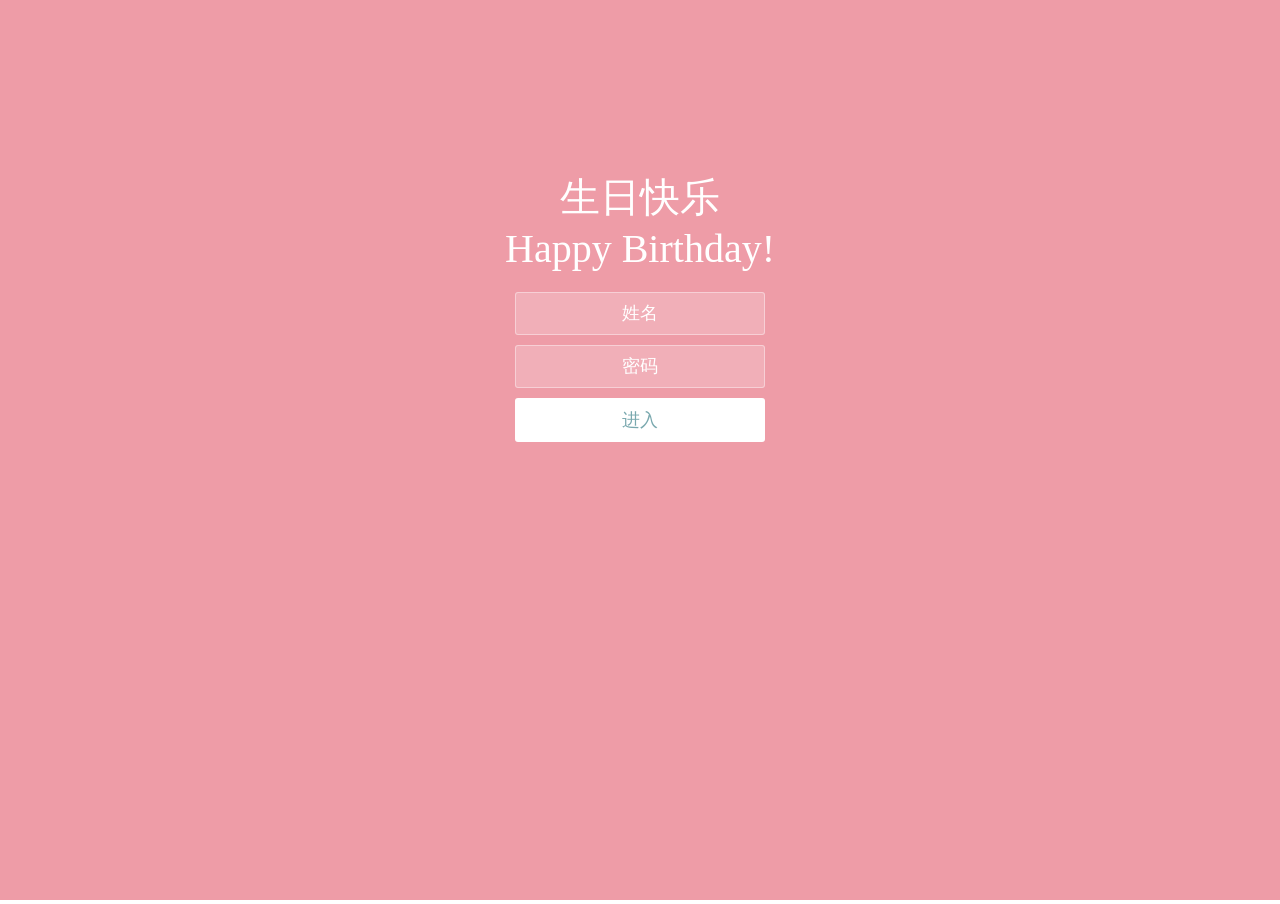
<file: index.html>
<!doctype html>
<html lang="zh">
<head>
<meta charset="UTF-8">
<meta http-equiv="X-UA-Compatible" content="IE=edge,chrome=1"> 
<meta name="viewport" content="width=device-width, initial-scale=1.0">
<title>Happy Birthday</title>
<link rel="stylesheet" type="text/css" href="css/styles.css">
</head>

<style>
.iframepage{  
-webkit-overflow-scrolling:touch;
overflow-x:scroll; 
overflow-y:hidden;
}
::-webkit-scrollbar {
width: 0px;
}
/*局部滚动的dom节点*/
.scroll-el{
 overflow:auto;
}

</style>
<body>
<iframe src="./html/login.html" id="iframepage" scrolling="no" onload="changeFrameHeight()" frameborder="0" style="width:100%" marginwidth="0" marginheight="0"></iframe>
<script src="js/jquery-2.1.1.min.js" type="text/javascript"></script>
<script src="js/jquery-1.8.4.min.js" type="text/javascript"></script>
</body>
</html>
</file>
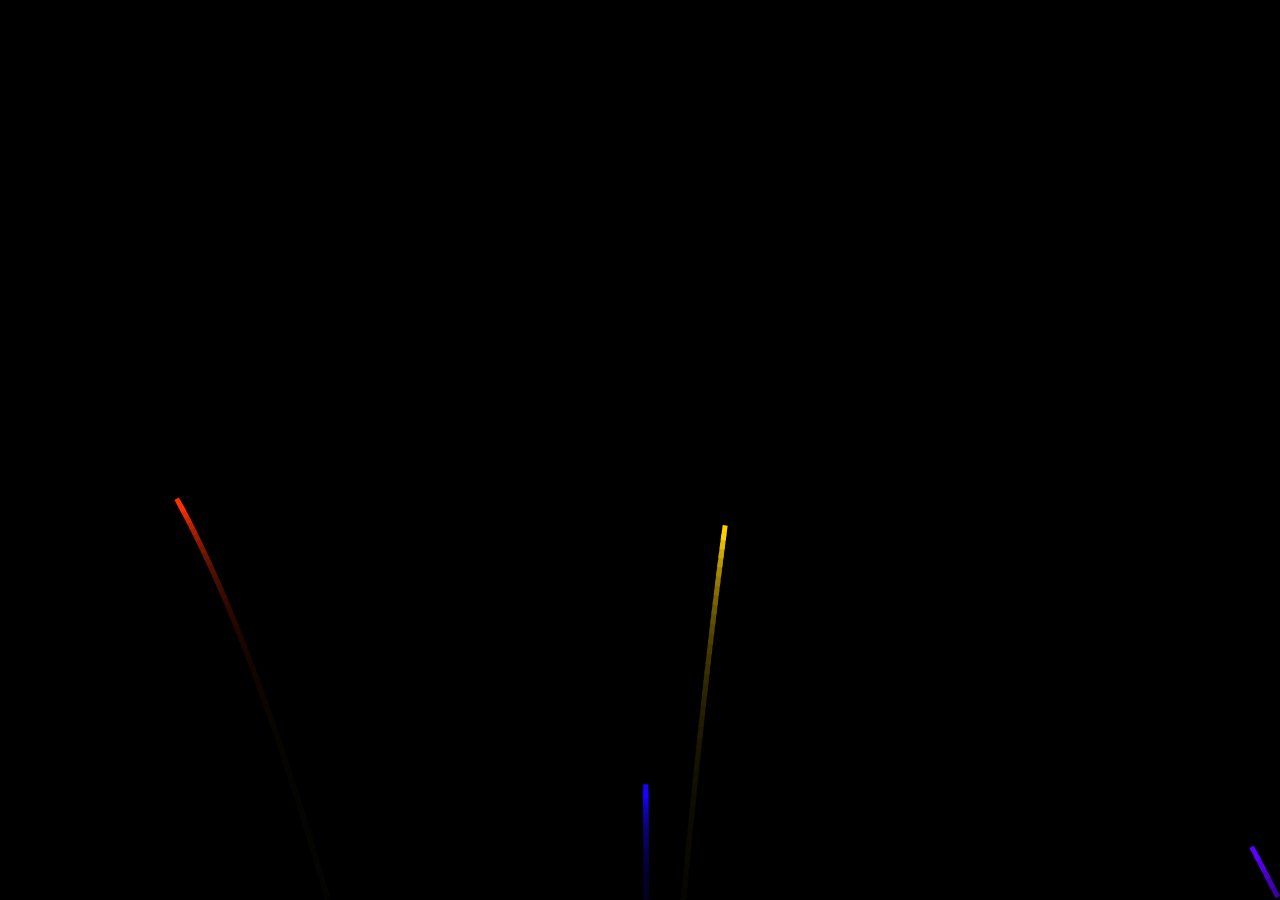
<file: html/EasterEgg.html>
<!DOCTYPE html>
<html lang="en">
<script>
var _hmt = _hmt || [];
(function() {
  var hm = document.createElement("script");
  hm.src = "https://hm.baidu.com/hm.js?c923daf3182a4b0ce01878475080aadc";
  var s = document.getElementsByTagName("script")[0]; 
  s.parentNode.insertBefore(hm, s);
})();
</script>

<head>
  <meta charset="UTF-8">
  <title>Happy Birthday!</title>
</head>
<style>
body {
  margin: 0;
  overflow: hidden;
  background: black;
}
canvas {
  position: absolute;
}</style>

<body>

  <canvas></canvas>
  <canvas></canvas>
  <canvas></canvas>

  <script>

    function GetRequest() {
      var url = decodeURI(location.search); //获取url中"?"符后的字串
      var theRequest = new Object();
      if (url.indexOf("?") != -1) {
        var str = url.substr(1);
        strs = str.split("&");
        for (var i = 0; i < strs.length; i++) {
          theRequest[strs[i].split("=")[0]] = unescape(strs[i].split("=")[1]);
        }
      }
      return theRequest;
    }
    class Shard {
      constructor(x, y, hue) {
        this.x = x;
        this.y = y;
        this.hue = hue;
        this.lightness = 50;
        this.size = 15 + Math.random() * 10;
        const angle = Math.random() * 2 * Math.PI;
        const blastSpeed = 1 + Math.random() * 6;
        this.xSpeed = Math.cos(angle) * blastSpeed;
        this.ySpeed = Math.sin(angle) * blastSpeed;
        this.target = getTarget();
        this.ttl = 100;
        this.timer = 0;
      }
      draw() {
        ctx2.fillStyle = `hsl(${this.hue}, 100%, ${this.lightness}%)`;
        ctx2.beginPath();
        ctx2.arc(this.x, this.y, this.size, 0, 2 * Math.PI);
        ctx2.closePath();
        ctx2.fill();
      }
      update() {
        if (this.target) {
          const dx = this.target.x - this.x;
          const dy = this.target.y - this.y;
          const dist = Math.sqrt(dx * dx + dy * dy);
          const a = Math.atan2(dy, dx);
          const tx = Math.cos(a) * 5;
          const ty = Math.sin(a) * 5;
          this.size = lerp(this.size, 1.5, 0.05);

          if (dist < 5) {
            this.lightness = lerp(this.lightness, 100, 0.01);
            this.xSpeed = this.ySpeed = 0;
            this.x = lerp(this.x, this.target.x + fidelity / 2, 0.05);
            this.y = lerp(this.y, this.target.y + fidelity / 2, 0.05);
            this.timer += 1;
          } else
            if (dist < 10) {
              this.lightness = lerp(this.lightness, 100, 0.01);
              this.xSpeed = lerp(this.xSpeed, tx, 0.1);
              this.ySpeed = lerp(this.ySpeed, ty, 0.1);
              this.timer += 1;
            } else {
              this.xSpeed = lerp(this.xSpeed, tx, 0.02);
              this.ySpeed = lerp(this.ySpeed, ty, 0.02);
            }
        } else {
          this.ySpeed += 0.05;
          //this.xSpeed = lerp(this.xSpeed, 0, 0.1);
          this.size = lerp(this.size, 1, 0.05);

          if (this.y > c2.height) {
            shards.forEach((shard, idx) => {
              if (shard === this) {
                shards.splice(idx, 1);
              }
            });
          }
        }
        this.x = this.x + this.xSpeed;
        this.y = this.y + this.ySpeed;
      }
    }


    class Rocket {
      constructor() {
        const quarterW = c2.width / 4;
        this.x = quarterW + Math.random() * (c2.width - quarterW);
        this.y = c2.height - 15;
        this.angle = Math.random() * Math.PI / 4 - Math.PI / 6;
        this.blastSpeed = 6 + Math.random() * 7;
        this.shardCount = 15 + Math.floor(Math.random() * 15);
        this.xSpeed = Math.sin(this.angle) * this.blastSpeed;
        this.ySpeed = -Math.cos(this.angle) * this.blastSpeed;
        this.hue = Math.floor(Math.random() * 360);
        this.trail = [];
      }
      draw() {
        ctx2.save();
        ctx2.translate(this.x, this.y);
        ctx2.rotate(Math.atan2(this.ySpeed, this.xSpeed) + Math.PI / 2);
        ctx2.fillStyle = `hsl(${this.hue}, 100%, 50%)`;
        ctx2.fillRect(0, 0, 5, 15);
        ctx2.restore();
      }
      update() {
        this.x = this.x + this.xSpeed;
        this.y = this.y + this.ySpeed;
        this.ySpeed += 0.1;
      }

      explode() {
        for (let i = 0; i < 70; i++) {
          shards.push(new Shard(this.x, this.y, this.hue));
        }
      }
    }

    console.log(GetRequest('val').val)
    // INITIALIZATION
    const [c1, c2, c3] = document.querySelectorAll('canvas');
    const [ctx1, ctx2, ctx3] = [c1, c2, c3].map(c => c.getContext('2d'));
    let fontSize = 200;
    const rockets = [];
    const shards = [];
    const targets = [];
    const fidelity = 3;
    let counter = 0;
    c2.width = c3.width = window.innerWidth;
    c2.height = c3.height = window.innerHeight;
    ctx1.fillStyle = '#000';
    const text = '艳艳，祝你生日快乐！'
    let textWidth = 99999999;

    while (textWidth > window.innerWidth) {
      ctx1.font = `900 ${fontSize--}px Arial`;
      textWidth = ctx1.measureText(text).width;
    }

    c1.width = textWidth;
    c1.height = fontSize * 1.5;
    ctx1.font = `900 ${fontSize}px Arial`;
    ctx1.fillText(text, 0, fontSize);
    const imgData = ctx1.getImageData(0, 0, c1.width, c1.height);
    for (let i = 0, max = imgData.data.length; i < max; i += 4) {
      const alpha = imgData.data[i + 3];
      const x = Math.floor(i / 4) % imgData.width;
      const y = Math.floor(i / 4 / imgData.width);

      if (alpha && x % fidelity === 0 && y % fidelity === 0) {
        targets.push({ x, y });
      }
    }

    ctx3.fillStyle = '#FFF';
    ctx3.shadowColor = '#FFF';
    ctx3.shadowBlur = 25;

    // ANIMATION LOOP
    (function loop() {
      ctx2.fillStyle = "rgba(0, 0, 0, .1)";
      ctx2.fillRect(0, 0, c2.width, c2.height);
      //ctx2.clearRect(0, 0, c2.width, c2.height);
      counter += 1;

      if (counter % 15 === 0) {
        rockets.push(new Rocket());
      }
      rockets.forEach((r, i) => {
        r.draw();
        r.update();
        if (r.ySpeed > 0) {
          r.explode();
          rockets.splice(i, 1);
        }
      });

      shards.forEach((s, i) => {
        s.draw();
        s.update();

        if (s.timer >= s.ttl || s.lightness >= 99) {
          ctx3.fillRect(s.target.x, s.target.y, fidelity + 1, fidelity + 1);
          shards.splice(i, 1);
        }
      });

      requestAnimationFrame(loop);
    })();

    // HELPER FUNCTIONS
    const lerp = (a, b, t) => Math.abs(b - a) > 0.1 ? a + t * (b - a) : b;

    function getTarget() {
      if (targets.length > 0) {
        const idx = Math.floor(Math.random() * targets.length);
        let { x, y } = targets[idx];
        targets.splice(idx, 1);

        x += c2.width / 2 - textWidth / 2;
        y += c2.height / 2 - fontSize / 2;

        return { x, y };
      }
    }


  </script>

</body>

</html>
</file>
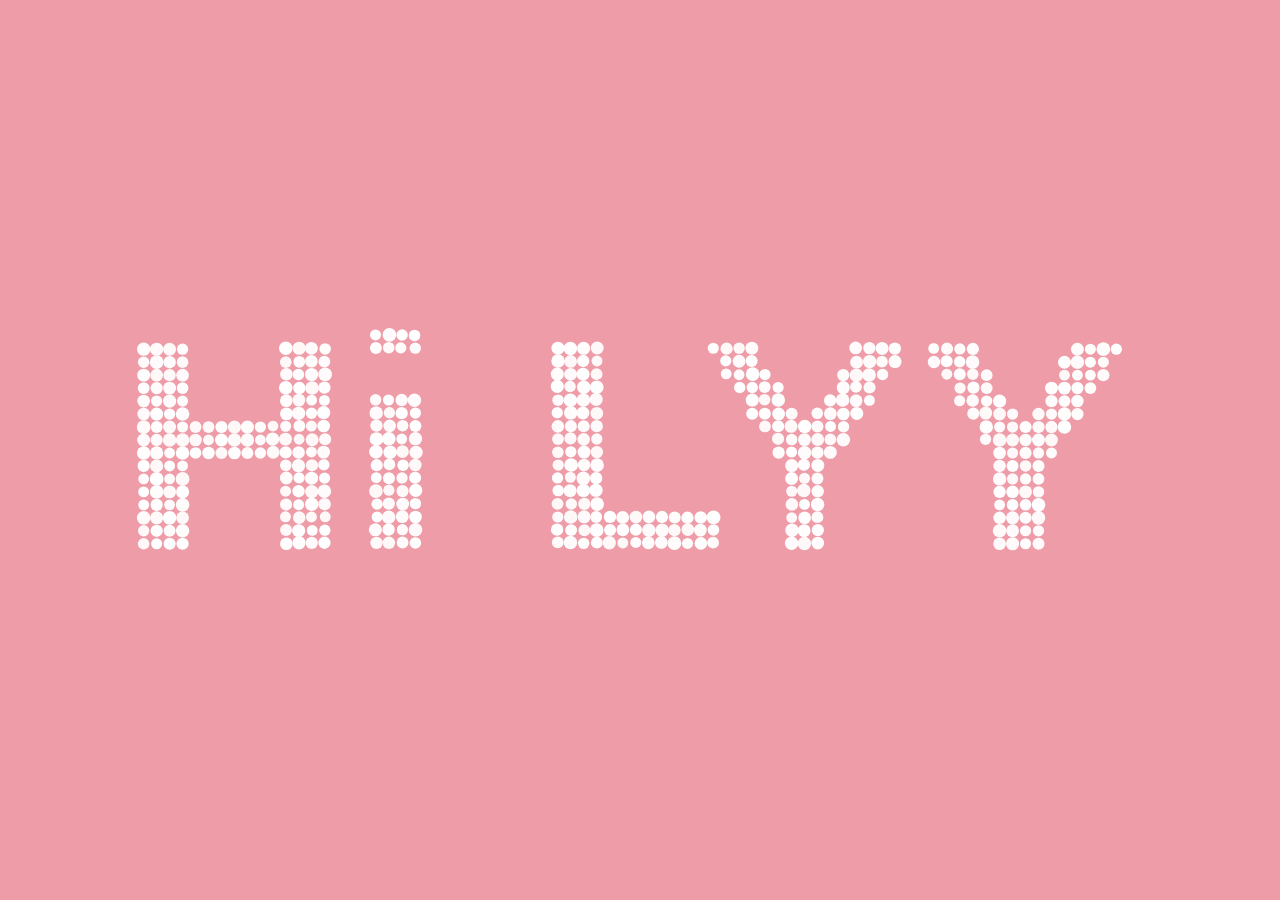
<file: html/index1.html>
<!DOCTYPE html>
<html>

<head>

  <meta charset="UTF-8">

  <title></title>

  <link rel="stylesheet" href="../css/normalizel.css">

  <link rel="stylesheet" href="../css/stylel.css" media="screen" type="text/css" />

</head>

<body>
  <canvas class="canvas"></canvas>

  <div class="help">?</div>

  <div class="ui">
    <input class="ui-input" type="text" />
    <span class="ui-return">↵</span>
  </div>

  <div class="overlay">
    <div class="tabs">
      <div class="tabs-labels"><span class="tabs-label">Commands</span><span class="tabs-label">Info</span><span
          class="tabs-label">Share</span></div>

      <div class="tabs-panels">
        <ul class="tabs-panel commands">
          <li class="commands-item"><span class="commands-item-title">Text</span><span class="commands-item-info"
              data-demo="Hello :)">Type anything</span><span class="commands-item-action">Demo</span></li>
          <li class="commands-item"><span class="commands-item-title">Countdown</span><span class="commands-item-info"
              data-demo="#countdown 10">#countdown<span class="commands-item-mode">number</span></span><span
              class="commands-item-action">Demo</span></li>
          <li class="commands-item"><span class="commands-item-title">Time</span><span class="commands-item-info"
              data-demo="#time">#time</span><span class="commands-item-action">Demo</span></li>
          <li class="commands-item"><span class="commands-item-title">Rectangle</span><span class="commands-item-info"
              data-demo="#rectangle 30x15">#rectangle<span class="commands-item-mode">width x height</span></span><span
              class="commands-item-action">Demo</span></li>
          <li class="commands-item"><span class="commands-item-title">Circle</span><span class="commands-item-info"
              data-demo="#circle 25">#circle<span class="commands-item-mode">diameter</span></span><span
              class="commands-item-action">Demo</span></li>

          <li class="commands-item commands-item--gap"><span class="commands-item-title">Animate</span><span
              class="commands-item-info" data-demo="The time is|#time|#countdown 3|#icon thumbs-up"><span
                class="commands-item-mode">command1</span>&nbsp;|<span
                class="commands-item-mode">command2</span></span><span class="commands-item-action">Demo</span></li>
        </ul>
      </div>
    </div>
  </div>

  <script src="../js/indexl.js"></script>

</body>

</html>
</file>
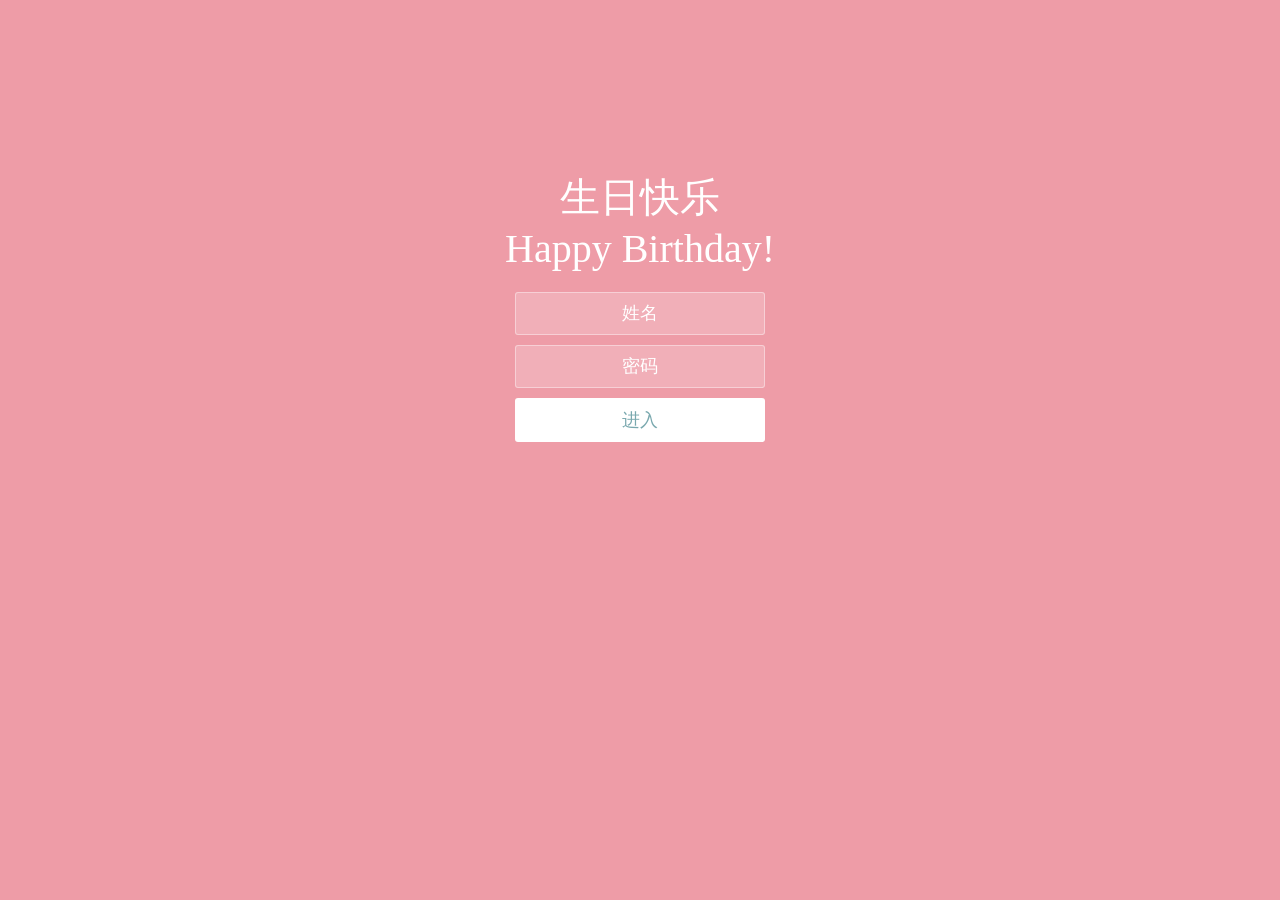
<file: html/login.html>
<!doctype html>
<html lang="zh">
<head>
<meta charset="UTF-8">
<meta http-equiv="X-UA-Compatible" content="IE=edge,chrome=1"> 
<meta name="viewport" content="width=device-width, initial-scale=1.0">
<title>Happy Birthday</title>
<link rel="stylesheet" type="text/css" href="../css/styles.css">
</head>
<body>
<div class="htmleaf-container">
	<div class="wrapper">
		<div class="container">
			<h1>生日快乐</h1>
			<h1>Happy Birthday!</h1>			
			<form class="form">
				<input id="userName" name="userName" type="text" placeholder="姓名">
				<input id="pwd" name="pwd" type="password" placeholder="密码" >
				<button type="submit" id="login-button">进入</button>
			</form>
		</div>
		<ul class="bg-bubbles">
			  <li><img src="../img/timg.gif" style="width:100%;height:100%"></li>
		      <li><img src="../img/timg.gif" style="width:100%;height:100%"></li>
		      <li><img src="../img/timg.gif" style="width:100%;height:100%"></li>
		      <li><img src="../img/timg.gif" style="width:100%;height:100%"></li>
		      <li><img src="../img/timg.gif" style="width:100%;height:100%"></li>
		      <li><img src="../img/timg.gif" style="width:100%;height:100%"></li>
		      <li><img src="../img/timg.gif" style="width:100%;height:100%"></li>
		      <li><img src="../img/timg.gif" style="width:100%;height:100%"></li>
		      <li><img src="../img/timg.gif" style="width:100%;height:100%"></li>
		      <li><img src="../img/timg.gif" style="width:100%;height:100%"></li>
		</ul>
	</div>
</div>

<script src="../js/jquery-2.1.1.min.js" type="text/javascript"></script>
<script src="../js/jquery-1.8.4.min.js" type="text/javascript"></script>

</body>
</html>
</file>
<file: css/styles.css>
* {
  box-sizing: border-box;
  margin: 0;
  padding: 0;
  font-weight: 300;
}
body {
  font-family:"Microsoft YaHei";
  color: white;
  font-weight: 300;
}
body ::-webkit-input-placeholder {
  /* WebKit browsers */
  font-family:"Microsoft YaHei";
  color: white;
  font-weight: 300;
}
body :-moz-placeholder {
  /* Mozilla Firefox 4 to 18 */
  font-family:"Microsoft YaHei";
  color: white;
  opacity: 1;
  font-weight: 300;
}
body ::-moz-placeholder {
  /* Mozilla Firefox 19+ */
  font-family:"Microsoft YaHei";
  color: white;
  opacity: 1;
  font-weight: 300;
}
body :-ms-input-placeholder {
  /* Internet Explorer 10+ */
  font-family:"Microsoft YaHei";
  color: white;
  font-weight: 300;
}
.wrapper {
  background: #ee9ca7;
  background: -webkit-linear-gradient(top left, #ee9ca7 0%, #ee9ca7 100%);
  background: linear-gradient(to bottom right, #ee9ca7 0%, #ee9ca7 100%);
  background-color:rgba(255,255,255,0.9);
  position: absolute;
  top:0;
  left: 0;
  width: 100%;
  height: 100%;
  overflow: hidden;

}

.wrapper.form-success .container h1 {
  -webkit-transform: translateY(85px);
      -ms-transform: translateY(85px);
          transform: translateY(85px);
}
.container {
  max-width: 600px;
  margin: 0 auto;
  margin-top: 7%;
  padding: 80px 0;
  height: 400px;
  text-align: center;
}
.container h1 {
  font-size: 40px;
  -webkit-transition-duration: 1s;
          transition-duration: 1s;
  -webkit-transition-timing-function: ease-in-put;
          transition-timing-function: ease-in-put;
  font-weight: 200;
}
form {
  padding: 20px 0;
  position: relative;
  z-index: 2;
}
form input {
  -webkit-appearance: none;
     -moz-appearance: none;
          appearance: none;
  outline: 0;
  border: 1px solid rgba(255, 255, 255, 0.4);
  background-color: rgba(255, 255, 255, 0.2);
  width: 250px;
  border-radius: 3px;
  padding: 10px 15px;
  margin: 0 auto 10px auto;
  display: block;
  text-align: center;
  font-family: "Microsoft YaHei";
  font-size: 18px;
  color: white;
  -webkit-transition-duration: 0.25s;
          transition-duration: 0.25s;
  font-weight: 300;
}
form input:hover {
  background-color: rgba(255, 255, 255, 0.4);
}
form input:focus {
  background-color: white;
  width: 300px;
  color: #79A8AE;
}
form button {
  -webkit-appearance: none;
     -moz-appearance: none;
          appearance: none;
  outline: 0;
  background-color: white;
  font-family: "Microsoft YaHei";
  border: 0;
  padding: 10px 15px;
  color: #79A8AE;
  border-radius: 3px;
  width: 250px;
  cursor: pointer;
  font-size: 18px;
  -webkit-transition-duration: 0.25s;
          transition-duration: 0.25s;
}
form button:hover {
  background-color: #f5f7f9;
}
.bg-bubbles {
  position: absolute;
  top: 0;
  left: 0;
  width: 100%;
  height: 100%;
  z-index: 1;
}
.bg-bubbles li {
  position: absolute;
  list-style: none;
  display: block;
  width: 40px;
  height: 40px;
  background-color: rgba(255, 255, 255, 0.15);
  bottom: -160px;
  -webkit-animation: square 30s infinite;
  animation: square 30s infinite;
  -webkit-transition-timing-function: linear;
  transition-timing-function: linear;
}
.bg-bubbles li:nth-child(1) {
  left: 10%;
}
.bg-bubbles li:nth-child(2) {
  left: 20%;
  width: 80px;
  height: 80px;
  -webkit-animation-delay: 2s;
          animation-delay: 2s;
  -webkit-animation-duration: 17s;
          animation-duration: 17s;
}
.bg-bubbles li:nth-child(3) {
  left: 25%;
  -webkit-animation-delay: 4s;
          animation-delay: 4s;
}
.bg-bubbles li:nth-child(4) {
  left: 40%;
  width: 60px;
  height: 60px;
  -webkit-animation-duration: 22s;
          animation-duration: 22s;
  background-color: rgba(255, 255, 255, 0.25);
}
.bg-bubbles li:nth-child(5) {
  left: 70%;
}
.bg-bubbles li:nth-child(6) {
  left: 80%;
  width: 120px;
  height: 120px;
  -webkit-animation-delay: 3s;
          animation-delay: 3s;
  background-color: rgba(255, 255, 255, 0.2);
}
.bg-bubbles li:nth-child(7) {
  left: 32%;
  width: 160px;
  height: 160px;
  -webkit-animation-delay: 7s;
          animation-delay: 7s;
}
.bg-bubbles li:nth-child(8) {
  left: 55%;
  width: 20px;
  height: 20px;
  -webkit-animation-delay: 15s;
          animation-delay: 15s;
  -webkit-animation-duration: 40s;
          animation-duration: 40s;
}
.bg-bubbles li:nth-child(9) {
  left: 25%;
  width: 10px;
  height: 10px;
  -webkit-animation-delay: 2s;
          animation-delay: 2s;
  -webkit-animation-duration: 40s;
          animation-duration: 40s;
  background-color: rgba(255, 255, 255, 0.3);
}
.bg-bubbles li:nth-child(10) {
  left: 90%;
  width: 160px;
  height: 160px;
  -webkit-animation-delay: 11s;
          animation-delay: 11s;
}
@-webkit-keyframes square {
  0% {
    -webkit-transform: translateY(0);
            transform: translateY(0);
  }
  100% {
    -webkit-transform: translateY(-900px) rotate(600deg);
            transform: translateY(-900px) rotate(600deg);
  }
}
@keyframes square {
  0% {
    -webkit-transform: translateY(0);
            transform: translateY(0);
  }
  100% {
    -webkit-transform: translateY(-900px) rotate(600deg);
            transform: translateY(-900px) rotate(600deg);
  }
}
</file>
<file: css/stylel.css>
body {
  font-family: "Avenir", "Helvetica Neue", Helvetica, Arial, sans-serif;
  background: #79a8ae;
  color: #666;
  font-size: 16px;
  line-height: 1.5em;
}

h1 {
  color: #111;
  margin: 0 0 12px 0;
  font-size: 24px;
  line-height: 1.5em;
}

p {
  margin: 0 0 10x 0;
}

a {
  color: #888;
  text-decoration: none;
  border-bottom: 1px solid #ccc;
}

a:hover {
  border-bottom-color: #888;
}

body,
.overlay {
  -webkit-perspective: 1000;
  -webkit-perspective-origin-y: 25%;
}

.body--ready {
  /* Ideas
  background: -webkit-linear-gradient(top, #e2b986 -10%, #241c35 140%);
  background: -webkit-linear-gradient(top, #c97369 -40%, #241c35 130%);
  background: -webkit-linear-gradient(top, #fac4c4 -10%, #606386 140%);
  background: -webkit-linear-gradient(top, #519ab0 0%, #414A6D 110%);
  background: -webkit-linear-gradient(top, rgb(129, 0, 170) 0%, rgb(43, 4, 114) 110%);
  background: -webkit-linear-gradient(top, rgb(163, 235, 189) 0%, rgb(16, 93, 145) 110%);
  background: -webkit-linear-gradient(top, rgb(165, 103, 189) 0%, rgb(75, 233, 214) 120%);
  */

  background: -webkit-linear-gradient(top, rgb(238, 156, 167) 0%, rgb(238, 156, 167) 120%);
  background: -moz-linear-gradient(top, rgb(238, 156, 167) 0%, rgb(238, 156, 167) 120%);
  background: -o-linear-gradient(top, rgb(238, 156, 167) 0%, rgb(238, 156, 167) 120%);
  background: -ms-linear-gradient(top, rgb(238, 156, 167) 0%, rgb(238, 156, 167) 120%);
  background: linear-gradient(top, rgb(238, 156, 167) 0%, rgb(238, 156, 167) 120%);
}

.body--ready .overlay {
  -webkit-transition: -webkit-transform 0.7s cubic-bezier(0.694, 0.0482, 0.335, 1),
                      opacity 0.7s cubic-bezier(0.694, 0.0482, 0.335, 1);
  -moz-transition: -moz-transform 0.7s cubic-bezier(0.694, 0.0482, 0.335, 1),
                      opacity 0.7s cubic-bezier(0.694, 0.0482, 0.335, 1);
  -ms-transition: -ms-transform 0.7s cubic-bezier(0.694, 0.0482, 0.335, 1),
                      opacity 0.7s cubic-bezier(0.694, 0.0482, 0.335, 1);
  -o-transition: -o-transform 0.7s cubic-bezier(0.694, 0.0482, 0.335, 1),
                      opacity 0.7s cubic-bezier(0.694, 0.0482, 0.335, 1);
  transition: transform 0.7s cubic-bezier(0.694, 0.0482, 0.335, 1),
                      opacity 0.7s cubic-bezier(0.694, 0.0482, 0.335, 1);
}


.ui {
  position: absolute;
  left: 50%;
  bottom: 5%;
  width: 300px;
  margin-left: -150px;
}

.ui-input {
  display: none;
  width: 100%;
  height: 50px;
  background: none;
  font-size: 24px;
  font-weight: bold;
  color: #fff;
  text-align: center;
  border: none;
  border-bottom: 2px solid white;
}

.ui-input:focus {
  outline: none;
  border: none;
  border-bottom: 2px solid white;
}

.ui-return {
  display: none;
  position: absolute;
  top: 20px;
  right: 0;
  padding: 3px 2px 0 2px;
  font-size: 10px;
  line-height: 10px;
  color: #fff;
  border: 1px solid #fff;
}

.ui--enter .ui-return {
  display: block;
}

.ui--wide {
  width: 76%;
  margin-left: 12%;
  left: 0;
}

.ui--wide .ui-return {
  right: -20px;
}

.help {
  display: none;
  position: absolute;
  top: 40px;
  right: 40px;
  width: 25px;
  height: 25px;
  text-align: center;
  font-size: 13px;
  line-height: 27px;
  font-weight: bold;
  cursor: pointer;
  background: #fff;
  color: #79a8ae;
  opacity: .9;

  -webkit-transition: opacity 0.1s cubic-bezier(0.694, 0.0482, 0.335, 1);
  -moz-transition: opacity 0.1s cubic-bezier(0.694, 0.0482, 0.335, 1);
  -ms-transition: opacity 0.1s cubic-bezier(0.694, 0.0482, 0.335, 1);
  -o-transition: opacity 0.1s cubic-bezier(0.694, 0.0482, 0.335, 1);
  transition: opacity 0.1s cubic-bezier(0.694, 0.0482, 0.335, 1);
}

.help:hover {
  opacity: 1;
}

.overlay {
  position: absolute;
  top: 50%;
  left: 50%;
  width: 550px;
  height: 490px;
  margin: -260px 0 0 -275px;
  opacity: 0;

  -webkit-transform: rotateY(90deg);
  -moz-transform: rotateY(90deg);
  -ms-transform: rotateY(90deg);
  -o-transform: rotateY(90deg);
  transform: rotateY(90deg);
}

.overlay--visible {
  opacity: 1;

  -webkit-transform: rotateY(0);
  -moz-transform: rotateY(0);
  -ms-transform: rotateY(0);
  -o-transform: rotateY(0);
  transform: rotateY(0);
}

.ui-share,
.ui-details {
  opacity: .9;
  background: #fff;
  z-index: 2;
}

.ui-details-content,
.ui-share-content {
  padding: 100px 50px;
}

.commands {
  margin: 0;
  padding: 0;
  list-style: none;
  cursor: pointer;
}

.commands-item {
  font-size: 12px;
  line-height: 22px;
  font-weight: bold;
  text-transform: uppercase;
  letter-spacing: 1px;
  padding: 20px;
  background: #fff;
  margin-top: 1px;
  color: #333;
  opacity: .9;

  -webkit-transition: -webkit-transform 0.7s cubic-bezier(0.694, 0.0482, 0.335, 1),
                      opacity 0.1s cubic-bezier(0.694, 0.0482, 0.335, 1);
  -moz-transition: -moz-transform 0.1s cubic-bezier(0.694, 0.0482, 0.335, 1),
                      opacity 0.1s cubic-bezier(0.694, 0.0482, 0.335, 1);
  -ms-transition: -ms-transform 0.1s cubic-bezier(0.694, 0.0482, 0.335, 1),
                      opacity 0.1s cubic-bezier(0.694, 0.0482, 0.335, 1);
  -o-transition: -o-transform 0.1s cubic-bezier(0.694, 0.0482, 0.335, 1),
                      opacity 0.1s cubic-bezier(0.694, 0.0482, 0.335, 1);
  transition: transform 0.1s cubic-bezier(0.694, 0.0482, 0.335, 1),
                      opacity 0.1s cubic-bezier(0.694, 0.0482, 0.335, 1);
}

.commands-item--gap {
  margin-top: 9px;
}

.commands-item:hover {
  opacity: 1;
}

.commands-item:hover .commands-item-action {
  background: #333;
}

.commands-item a {
  display: inline-block;
}

.commands-item-mode {
  display: inline-block;
  margin-left: 3px;
  font-style: italic;
  color: #ccc;
}

.commands-item-title {
  display: inline-block;
  width: 150px;
}

.commands-item-info {
  display: inline-block;
  width: 300px;
  font-size: 14px;
  text-transform: none;
  letter-spacing: 0;
  font-weight: normal;
  color: #aaa;
}

.commands-item-action {
  display: inline-block;
  float: right;
  margin-top: 3px;
  text-transform: uppercase;
  font-size: 10px;
  line-height: 10px;
  color: #fff;
  background: #90c9d1;
  padding: 5px 10px 4px 10px;
  border-radius: 3px;
}

.commands-item:first-child {
  margin-top: 0;
}

.twitter-share {
  position: absolute;
  top: 4px;
  right: 20px;
}


.tabs-labels {
  margin-bottom: 9px;
}

.tabs-label {
  display: inline-block;
  background: #fff;
  padding: 10px 20px;
  font-size: 12px;
  line-height: 22px;
  font-weight: bold;
  text-transform: uppercase;
  letter-spacing: 1px;
  color: #333;
  opacity: .5;
  cursor: pointer;
  margin-right: 2px;

  -webkit-transition: opacity 0.1s cubic-bezier(0.694, 0.0482, 0.335, 1);
  -moz-transition: opacity 0.1s cubic-bezier(0.694, 0.0482, 0.335, 1);
  -ms-transition: opacity 0.1s cubic-bezier(0.694, 0.0482, 0.335, 1);
  -o-transition: opacity 0.1s cubic-bezier(0.694, 0.0482, 0.335, 1);
  transition: opacity 0.1s cubic-bezier(0.694, 0.0482, 0.335, 1);
}

.tabs-label:hover {
  opacity: .9;
}

.tabs-label--active {
  opacity: .9;
}

.tabs-panel {
  display: none;
}

.tabs-panel--active {
  display: block;
}

.tab-panel {
  position: absolute;
  top: 0;
  left: 0;
  width: 100%;
}

.touch .ui-input {
  display: none;
}
</file>
<file: css/normalizel.css>
html{font-family:sans-serif;-ms-text-size-adjust:100%;-webkit-text-size-adjust:100%}body{margin:0}article,aside,details,figcaption,figure,footer,header,hgroup,main,nav,section,summary{display:block}audio,canvas,progress,video{display:inline-block;vertical-align:baseline}audio:not([controls]){display:none;height:0}[hidden],template{display:none}a{background:transparent}a:active,a:hover{outline:0}abbr[title]{border-bottom:1px dotted}b,strong{font-weight:bold}dfn{font-style:italic}h1{font-size:2em;margin:0.67em 0}mark{background:#ff0;color:#000}small{font-size:80%}sub,sup{font-size:75%;line-height:0;position:relative;vertical-align:baseline}sup{top:-0.5em}sub{bottom:-0.25em}img{border:0}svg:not(:root){overflow:hidden}figure{margin:1em 40px}hr{-moz-box-sizing:content-box;box-sizing:content-box;height:0}pre{overflow:auto}code,kbd,pre,samp{font-family:monospace, monospace;font-size:1em}button,input,optgroup,select,textarea{color:inherit;font:inherit;margin:0}button{overflow:visible}button,select{text-transform:none}button,html input[type="button"],input[type="reset"],input[type="submit"]{-webkit-appearance:button;cursor:pointer}button[disabled],html input[disabled]{cursor:default}button::-moz-focus-inner,input::-moz-focus-inner{border:0;padding:0}input{line-height:normal}input[type="checkbox"],input[type="radio"]{-moz-box-sizing:border-box;box-sizing:border-box;padding:0}input[type="number"]::-webkit-inner-spin-button,input[type="number"]::-webkit-outer-spin-button{height:auto}input[type="search"]{-webkit-appearance:textfield;-moz-box-sizing:content-box;box-sizing:content-box}input[type="search"]::-webkit-search-cancel-button,input[type="search"]::-webkit-search-decoration{-webkit-appearance:none}fieldset{border:1px solid #c0c0c0;margin:0 2px;padding:0.35em 0.625em 0.75em}legend{border:0;padding:0}textarea{overflow:auto}optgroup{font-weight:bold}table{border-collapse:collapse;border-spacing:0}td,th{padding:0}
</file>
